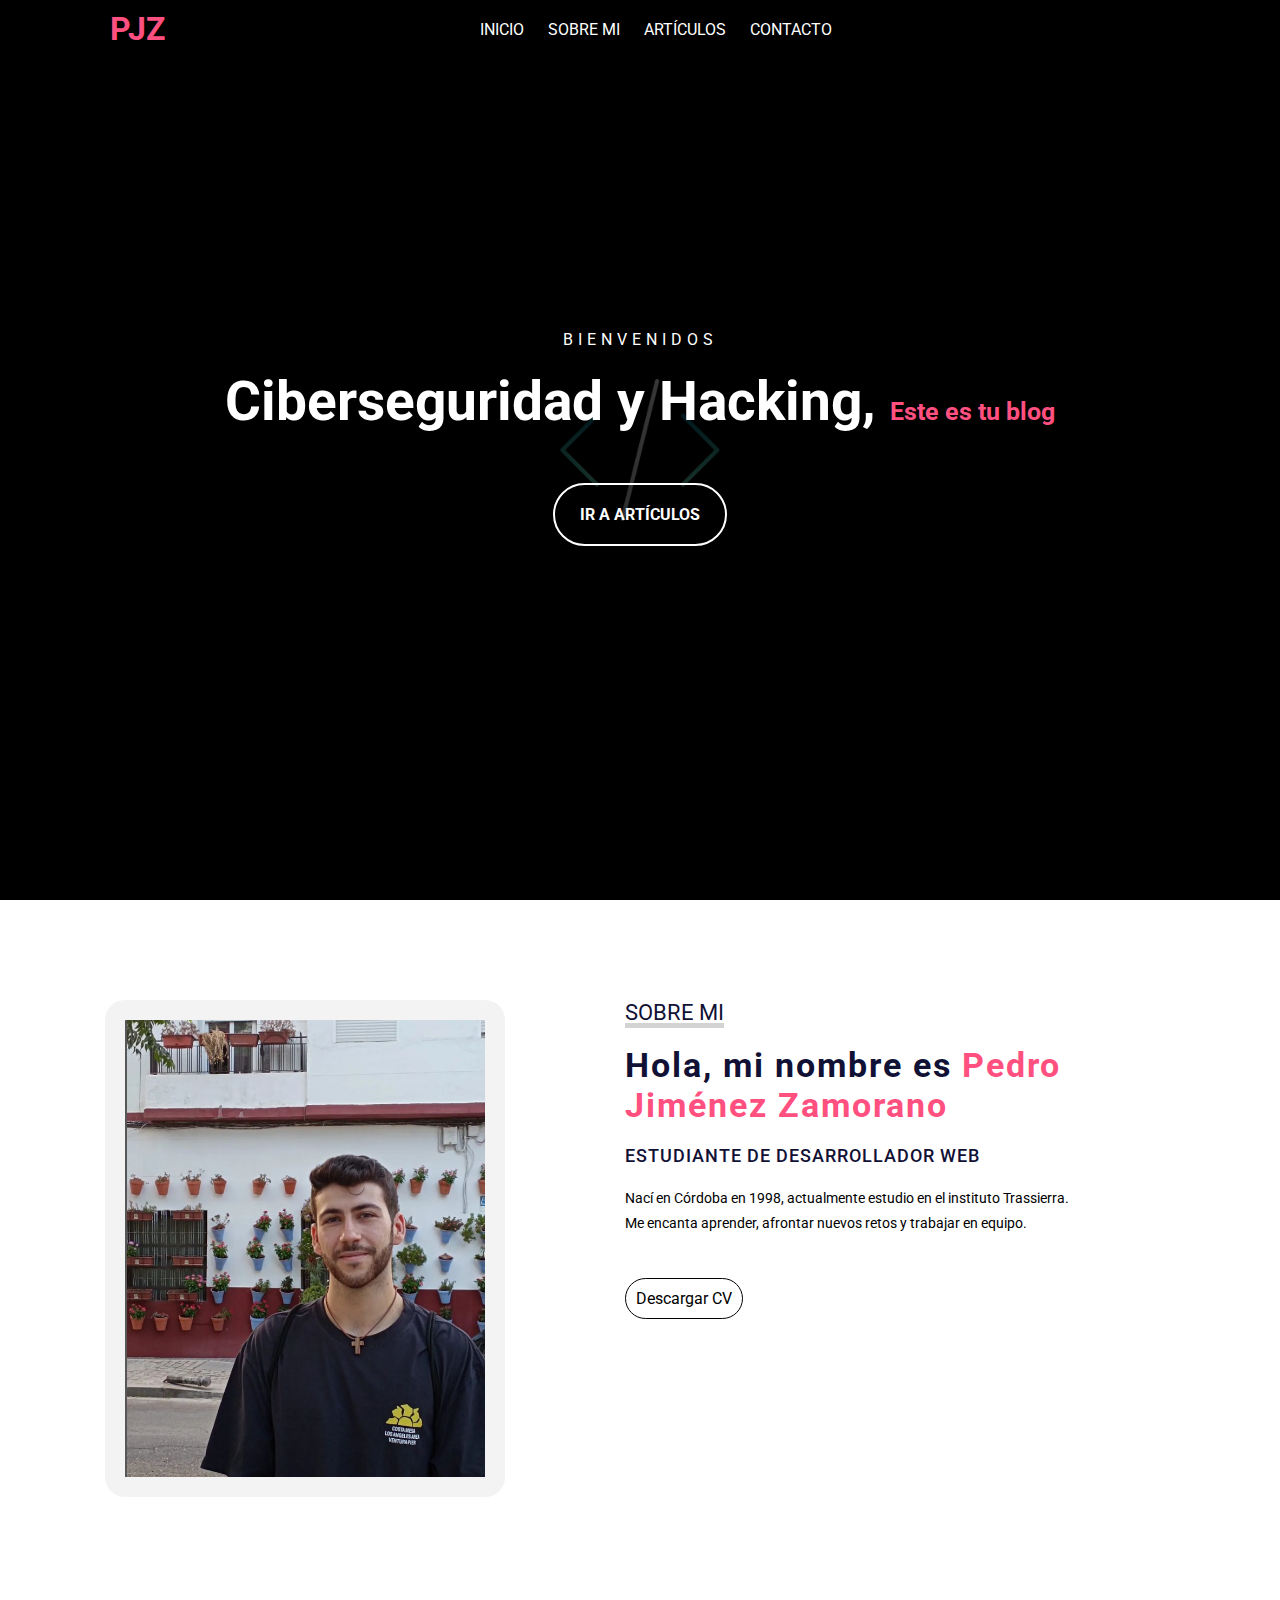
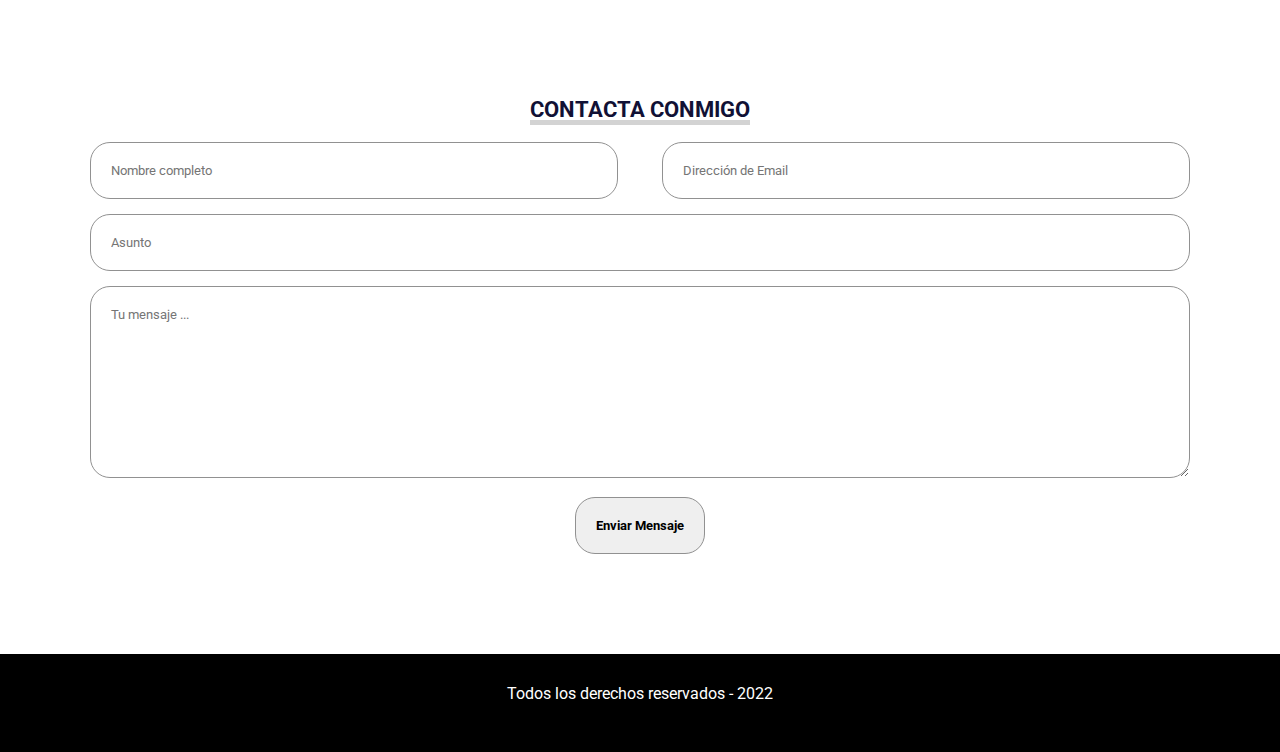
<file: index.html>
<!DOCTYPE html>
<html lang="es">
<head>
    <meta charset="UTF-8">
    <meta http-equiv="X-UA-Compatible" content="IE=edge">
    <meta name="viewport" content="width=device-width, initial-scale=1.0, user-scalable=no">
    <meta name='author' content='Pedro Jimenez Zamorano' />
    <meta name='description' content='Blog de un estudiante de Desarrollo de aplicaciones web' />
    <meta name='keywords' content='Ciberseguridad, Hacking, Pentesting, RedTeam' />
    <meta property='og:title' content='¿Quién es Pedro Jiménez?'/>
    <link rel="stylesheet" href="https://cdnjs.cloudflare.com/ajax/libs/font-awesome/6.2.0/css/all.min.css" 
    integrity="sha512-xh6O/CkQoPOWDdYTDqeRdPCVd1SpvCA9XXcUnZS2FmJNp1coAFzvtCN9BmamE+4aHK8yyUHUSCcJHgXloTyT2A==" 
    crossorigin="anonymous" referrerpolicy="no-referrer" />
    <link rel="stylesheet" href="src/style.css">
    <title>Pedro Jimenez</title>
    <meta name="google-site-verification" content="HHalv4mAgXw6uLZRqS4h3VEvck1p_2Sgc5d14giknIg" />
</head>
<body>
    <section id="inicio">
        <div class="contenido">
            <header>
                <div class="contenido-header">
                    <h1>PJZ</h1>
                    <nav id="nav">
                        <ul id="links">
                            <li><a href="#inicio" class="seleccionado">INICIO</a></li>
                            <li><a href="#sobremi">SOBRE MI</a></li>
                            <li><a href="src/blog.html">ARTÍCULOS</a></li>
                            <li><a href="#contacto">CONTACTO</a></li>
                        </ul>
                    </nav>

                    <!-- Iconos del menu responsive -->
                    <div id="icono-nav" onclick="responsiveMenu()">
                        <i class="fa-solid fa-bars"></i>
                    </div>

                    <!-- Iconos de las redes sociales -->
                    <div class="redes">
                        <a href=""><i class="fa-brands fa-linkedin"></i></a>
                        <a href="https://github.com/JimenezPedro"><i class="fa-brands fa-github"></i></a>
                    </div>
                </div>
            </header>
            <div class="presentacion">
                <p class="bienvenida">Bienvenidos</p>
                <h2>Ciberseguridad y Hacking, <span>Este es tu blog</span></h2>
                <a href="src/blog.html">Ir a artículos</a>
            </div>
        </div>
    </section>
    <section id="sobremi">
        <div class="contenedor-foto">
            <img src="src/img/me.png" alt="Imagen de Pedro Jiménez Zamorano">
        </div>
        <div class="sobremi">
            <p class="titulo-seccion">Sobre mi</p>
            <h2>Hola, mi nombre es <span>Pedro Jiménez Zamorano</span></h2>
            <h3>Estudiante de Desarrollador Web</h3>
            <p>Nací en Córdoba en 1998, actualmente estudio en el instituto Trassierra.<br/>
                Me encanta aprender, afrontar nuevos retos y trabajar en equipo.</p>
            <a href="#">Descargar CV</a>
        </div>
    </section>
    <section id="contacto">
        <h3 class="titulo-seccion">Contacta conmigo</h3>
        <div class="contenedor-form">
            <form action="">
                <div class="fila mitad">
                    <input type="text" placeholder="Nombre completo" class="input-mitad">
                    <input type="text" placeholder="Dirección de Email" class="input-mitad">
                </div>
                <div class="fila">
                    <input type="text" placeholder="Asunto" class="input-full">
                </div>
                <div class="fila">
                    <textarea name="" id="" cols="30" rows="10" placeholder="Tu mensaje ..." class="input-full"></textarea>
                </div>

                <input type="submit" value="Enviar Mensaje" class="btn-enviar">
            </form>
        </div>
    </section>
    <footer>
        <p>Todos los derechos reservados - 2022</p>
        <div class="redes">
            <a href=""><i class="fa-brands fa-linkedin"></i></a>
            <a href="https://github.com/JimenezPedro"><i class="fa-brands fa-github"></i></a>
        </div>
    </footer>
</body>
</html>
</file>
<file: src/style.css>
/* Agregamos la fuente de la pagina */

@import url('https://fonts.googleapis.com/css2?family=Montserrat:wght@100&family=Roboto:ital,wght@1,100&display=swap');

*{
    margin: 0;
    padding: 0;
    box-sizing: border-box;
    font-family: Roboto;
}

html{
    scroll-behavior: smooth;
}

/* Inicio */

#inicio{
    background: linear-gradient(rgba(0,0,0,.7), rgba(0,0,0,.9)), url("img/img.png");
    background-size: cover;
    background-position: center center;
    height: 100vh;
}

#inicio .contenido header{
    background-color: rgba(0,0,0);
    position: fixed;
    width: 100%;
    z-index: 100;
    top: 0;
}

#inicio .contenido header .contenido-header{
    max-width: 1100px;
    margin: auto;
    display: flex;
    justify-content: space-between;
    align-items: center;
    padding: 10px 20px;
}

#inicio .contenido header .contenido-header h1{
    text-align: center;
    color: #ff5080;
}

#inicio .contenido header .contenido-header nav ul{
    list-style: none;
    display: flex;
    align-items: center;
}

#inicio .contenido header .contenido-header nav ul li a{
    text-decoration: none;
    color: #fff;
    margin: 0 12px;
    font-weight: 400;
    transition: .5s;
}

#inicio .contenido header .contenido-header nav ul li a:hover{
    color: #ff5080;
}

#inicio .contenido header .contenido-header .redes a{
    text-decoration: none;
    color: #fff;
    display: inline-block;
    margin-left: 10px;
    transition: 0.5s;

}
#inicio .contenido header .contenido-header .redes a:hover{
    color: #ff5080;
}

#inicio .contenido .presentacion{
    max-width: 1100px;
    height: 100vh;
    margin: auto;
    color: #fff;
    display: flex;
    flex-direction: column;
    align-items: center;
    justify-content: center;
}

#inicio .contenido .presentacion .bienvenida{
    font-size: 16px;
    margin-bottom: 20px;
    text-transform: uppercase;
    letter-spacing: 5px;
}

#inicio .contenido .presentacion h2{
    font-size: 55px;
    margin-bottom: 25px;
    text-align: center;
}

#inicio .contenido .presentacion h2 span{
    font-size: 25px;
    color: #ff5080;
}

#inicio .contenido .presentacion .descripcion{
    max-width: 700px;
    margin: 25px auto;
    font-size: 18px;
    text-align: center;
}

#inicio .contenido .presentacion a{
    text-decoration: none;
    display: inline-block;
    margin: 25px;
    padding: 20px 25px;
    border: 2px solid #fff;
    border-radius: 50px;
    color:#fff;
    font-weight: bold;
    text-transform: uppercase;
    transition: 0.5s;
}

#inicio .contenido .presentacion a:hover{
    background-color: #ff5080;
}

#icono-nav{
    color:#fff;
    display: none;
}

/* Sobre Mi */

#sobremi{
    max-width: 1100px;
    margin: auto;
    padding: 100px 15px;
    color: #111135;
    display: flex;
}

#sobremi .contenedor-foto{
    max-width:400px;
    margin-right: 80px;
}

#sobremi .contenedor-foto img{
    padding: 20px;
    width: 100%;
    height:100%;
    border-radius: 20px;
    background-color: #f3f3f3;
}

#sobremi .sobremi{
    margin: 0 40px;
}

#sobremi .sobremi .titulo-seccion{
    font-size: 22px;
    text-transform: uppercase;
    color:#111135;
    text-decoration: underline;
    text-decoration-color: #d3d3d3;
    text-decoration-thickness: 5px;
}

#sobremi .sobremi h2{
    font-size:34px;
    font-weight:bold;
    margin:20px 0;
    letter-spacing:2px;
}

#sobremi .sobremi h2 span{
    color:#ff5080;
}

#sobremi .sobremi h3{
    font-size:18px;
    font-weight: 500;
    text-transform: uppercase;
    margin-bottom: 20px;
    letter-spacing:1px;
}

#sobremi .sobremi p{
    font-size:14px;
    line-height: 25px;
    color:#000;
    margin-bottom: 12px;
}

#sobremi .sobremi a{
    display:inline-block;
    text-decoration: none;
    color:#000;
    border-radius:30px;
    padding:10px;
    border: 1px solid #000;
    margin-top: 30px;
    transition: 0.5s;
}

#sobremi .sobremi a:hover{
    background-color: #ff5080;
    color: #fff;
}

/*  Seccion Contacto*/

#contacto{
    padding:100px 15px;
}

#contacto .titulo-seccion{
    margin-bottom: 20px;
    text-align: center;
    font-size: 22px;
    text-transform: uppercase;
    color: #111135;
    text-decoration: underline;
    text-decoration-color: #d3d3d3;
    text-decoration-thickness: 5px;
}

#contacto .contenedor-form {
    max-width: 1100px;
    margin: auto;
}

#contacto .contenedor-form .fila{
    margin-bottom: 15px;
}

#contacto .contenedor-form .mitad{
    display: flex;
    justify-content: space-between;
}

#contacto .contenedor-form input,
#contacto .contenedor-form textarea {
    padding: 20px;
    border-radius: 20px;
    border: none;
    border: 1px solid #919191;
}

#contacto .contenedor-form .mitad input{
    width:48%;
}

#contacto .contenedor-form .input-full{
    width: 100%;
}

#contacto .btn-enviar{
    display: block;
    margin: auto;
    cursor: pointer;
    transition: 0.5s;
    padding: 10px 15px;
    font-weight: bold;
}

#contacto .btn-enviar:hover {
    background-color: #ff5080;
    color: #fff;
}

footer{
    background-color: #000;
    color: #fff;
    text-align: center;
    padding: 30px 0;
}

footer a{
    text-decoration: none;
    color: #fff;
    display: inline-block;
    margin: 5px;
    font-size: 26px;
}

/* Seccion responsive */

@media screen and (max-width: 800px){
    .redes{
        display:none;
    }
    nav{
        display:none;
    }
    nav.responsive{
        display:block;
        background-color: rgba(0,0,0,.8);
        width: 100%;
        position: absolute;
        top:48px;
        left:0;
        padding:10px 0;
    }
    nav.responsive ul{
        display:block !important;
        text-align: center;
    }
    nav.responsive ul li{
        margin:5px 0;
    }
    #icono-nav{
        display:block;
    }
}
</file>
